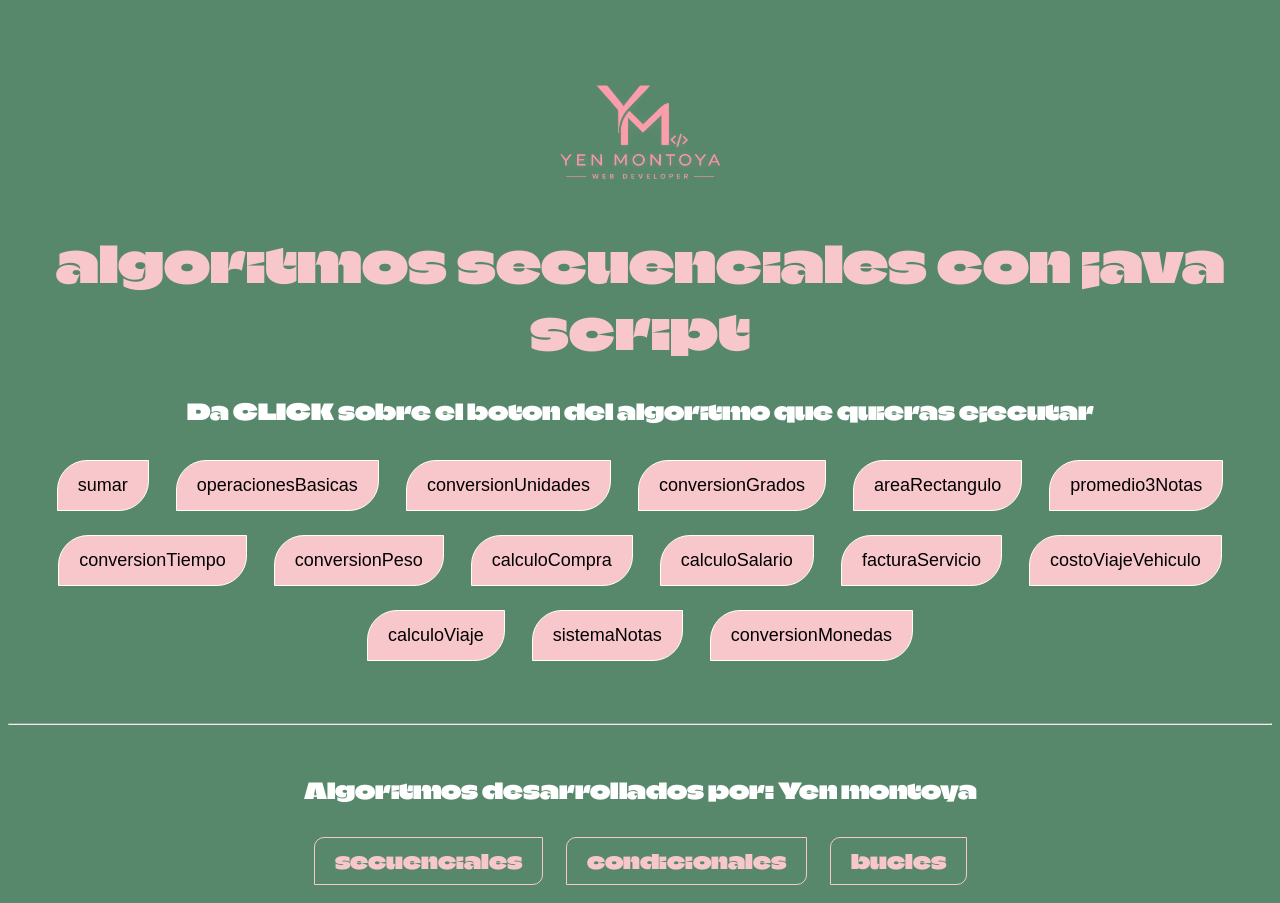
<file: index.html>
<!DOCTYPE html>
<html lang="es">
<head>
    <meta charset="UTF-8">
    <meta name="viewport" content="width=device-width, initial-scale=1.0">
    <title>algoritmos secuenciales</title>
    <link rel="stylesheet" href="styles.css">      

</head>
<body>
    <img src="logo yen.png" alt="logo">
    <h1>algoritmos secuenciales con java script</h1> 
    <p>Da CLICK sobre el boton del algoritmo que quieras ejecutar</p>
    <button  onclick="sumar()">sumar</button>
    <button onclick="operacionesBasicas()">operacionesBasicas</button>
    <button onclick="conversionUnidades()">conversionUnidades</button>
    <button onclick="conversionGrados()">conversionGrados</button>
    <button onclick="areaRectangulo()">areaRectangulo</button>
    <button onclick="promedio3Notas()">promedio3Notas</button>
    <button onclick="conversionTiempo()">conversionTiempo</button>
    <button onclick="conversionPeso()">conversionPeso</button>
    <button onclick="calculoCompra()">calculoCompra</button>
    <button onclick="calculoSalario()">calculoSalario</button>  
    <button onclick="facturaServicio()">facturaServicio</button>  
    <button onclick="costoViajeVehiculo()">costoViajeVehiculo</button> 
    <button onclick="calculoViaje()">calculoViaje</button>
    <button onclick="sistemaNotas()">sistemaNotas</button>
    <button onclick="conversionMonedas()">conversionMonedas</button>

<hr>
<p>Algoritmos desarrollados por: <spam>Yen montoya</spam></p>
<a href="index.html">secuenciales</a>
<a href="condicional.html">condicionales</a>
<a href="bucles.html">bucles</a>

    <script src="main.js"></script>
</body>
</html>
</file>
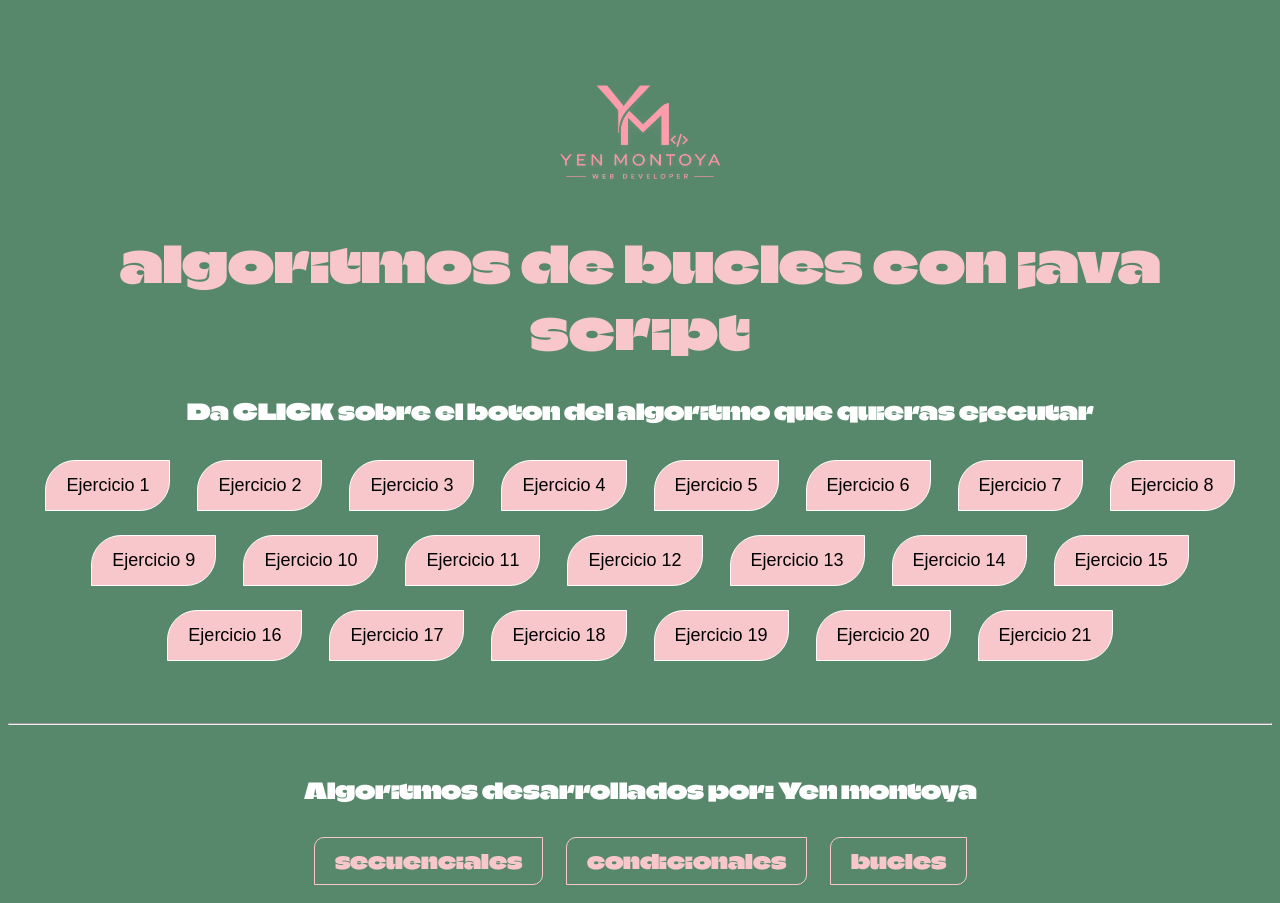
<file: bucles.html>
<!DOCTYPE html>
<html lang="es">
<head>
    <meta charset="UTF-8">
    <meta name="viewport" content="width=device-width, initial-scale=1.0">
    <title>algoritmos secuenciales</title>
    <link rel="stylesheet" href="styles.css">      
</head>
<body>
     <img src="logo yen.png" alt="logo">
    <h1>algoritmos de bucles con java script</h1> 
    <p>Da CLICK sobre el boton del algoritmo que quieras ejecutar</p>
    <button onclick="ej1()">Ejercicio 1</button>
    <button onclick="ej2()">Ejercicio 2</button>
    <button onclick="ej3()">Ejercicio 3</button>
    <button onclick="ej4()">Ejercicio 4</button>
    <button onclick="ej5()">Ejercicio 5</button>
    <button onclick="ej6()">Ejercicio 6</button>
    <button onclick="ej7()">Ejercicio 7</button>
    <button onclick="ej8()">Ejercicio 8</button>
    <button onclick="ej9()">Ejercicio 9</button>
    <button onclick="ej10()">Ejercicio 10</button>
    <button onclick="ej11()">Ejercicio 11</button>
    <button onclick="ej12()">Ejercicio 12</button>
    <button onclick="ej13()">Ejercicio 13</button>
    <button onclick="ej14()">Ejercicio 14</button>
    <button onclick="ej15()">Ejercicio 15</button>
    <button onclick="ej16()">Ejercicio 16</button>
    <button onclick="ej17()">Ejercicio 17</button>
    <button onclick="ej18()">Ejercicio 18</button>
    <button onclick="ej19()">Ejercicio 19</button>
    <button onclick="ej20()">Ejercicio 20</button>
    <button onclick="ej21()">Ejercicio 21</button>
<hr>
<p>Algoritmos desarrollados por: <spam>Yen montoya</spam></p>
<a href="index.html">secuenciales</a>
<a href="condicional.html">condicionales</a>
<a href="bucles.html">bucles</a>

    <script src="bucles.js"></script>




</body>
</html>
</file>
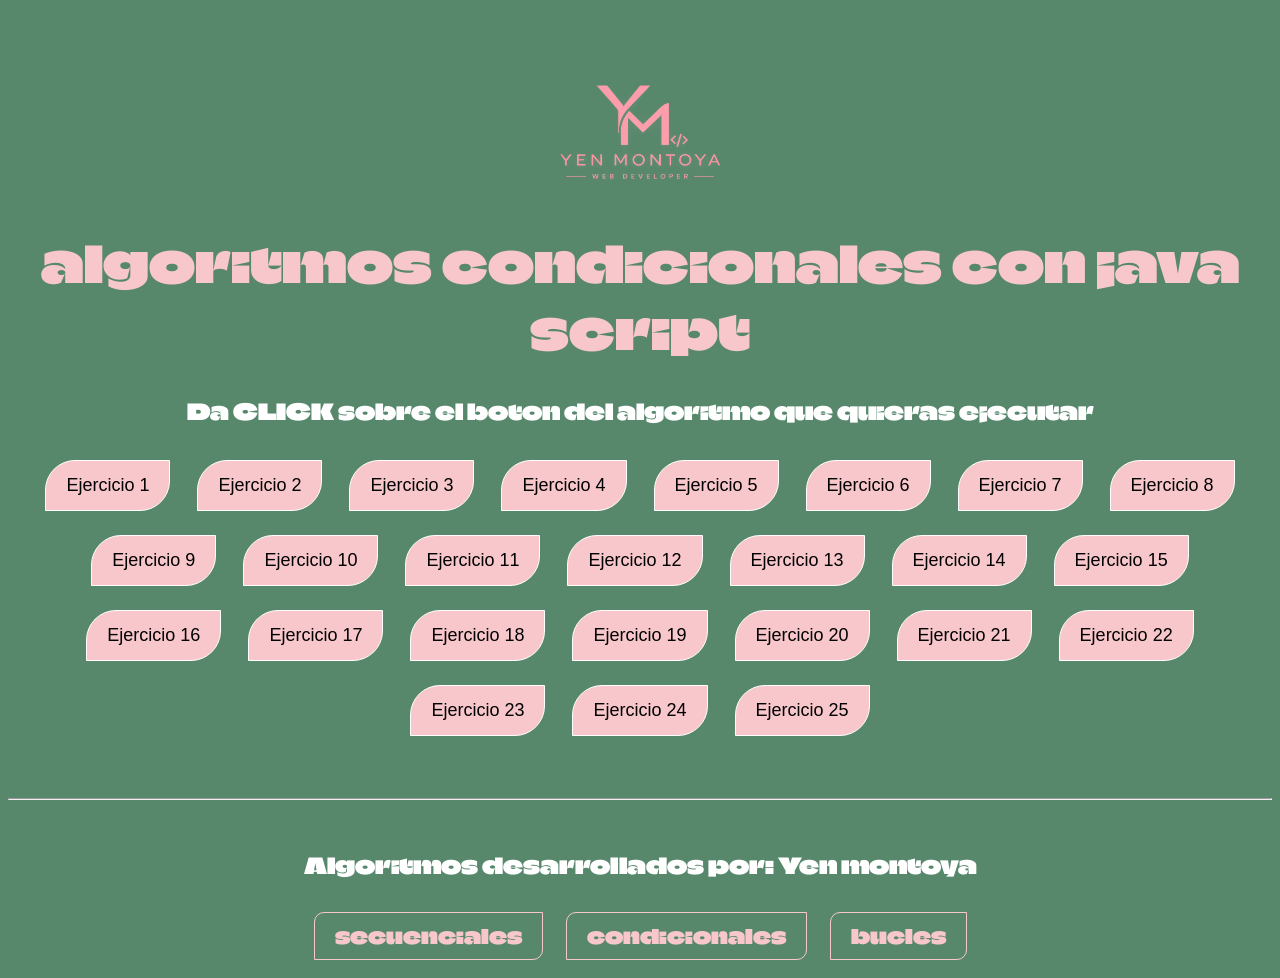
<file: condicional.html>
<!DOCTYPE html>
<html lang="es">
<head>
    <meta charset="UTF-8">
    <meta name="viewport" content="width=device-width, initial-scale=1.0">
    <title>Algoritmos Condicionales</title>
     <link rel="stylesheet" href="styles.css">


</head>
<body>
    <img src="logo yen.png" alt="logo">
    <h1>algoritmos condicionales con java script</h1> 
    <p>Da CLICK sobre el boton del algoritmo que quieras ejecutar</p>
    <button onclick="verificar1()">Ejercicio 1</button>
    <button onclick="verificar2()">Ejercicio 2</button>
    <button onclick="verificar3()">Ejercicio 3</button>
    <button onclick="verificar4()">Ejercicio 4</button>
    <button onclick="verificar5()">Ejercicio 5</button>
    <button onclick="verificar6()">Ejercicio 6</button>
    <button onclick="verificar7()">Ejercicio 7</button>
    <button onclick="verificar8()">Ejercicio 8</button>
    <button onclick="verificar9()">Ejercicio 9</button>
    <button onclick="verificar10()">Ejercicio 10</button>
    <button onclick="verificar11()">Ejercicio 11</button>
    <button onclick="verificar12()">Ejercicio 12</button>
    <button onclick="verificar13()">Ejercicio 13</button>
    <button onclick="verificar14()">Ejercicio 14</button>
    <button onclick="verificar15()">Ejercicio 15</button>
    <button onclick="verificar16()">Ejercicio 16</button>
    <button onclick="verificar17()">Ejercicio 17</button>
    <button onclick="verificar18()">Ejercicio 18</button>
    <button onclick="verificar19()">Ejercicio 19</button>
    <button onclick="verificar20()">Ejercicio 20</button>
    <button onclick="verificar21()">Ejercicio 21</button>
    <button onclick="verificar22()">Ejercicio 22</button>
    <button onclick="verificar23()">Ejercicio 23</button>
    <button onclick="verificar24()">Ejercicio 24</button>
    <button onclick="verificar25()">Ejercicio 25</button>
    <hr>
    <p>Algoritmos desarrollados por: <spam>Yen montoya</spam></p>
    <a href="index.html">secuenciales</a>
    <a href="condicional.html">condicionales</a>
    <a href="bucles.html">bucles</a>

    <script src="condicional.js"></script>
</body>
</html>
</file>
<file: styles.css>
@import url('https://fonts.googleapis.com/css2?family=Climate+Crisis:YEAR@1979&display=swap');

body{
text-align: center;
padding-top: 50px;
background-color: #57886C;
font-family: "Climate Crisis", sans-serif;
}

h1 {
 color: #F8C7CC;
 font-size: 50px;
}

p{
    color: #ffffff;
    font-size: 22px;
}
button{
    padding:14px 20px ;
    margin: 12px;
    background-color: #F8C7CC;
    font-size: 18px;
    border-radius: 20px;
    border-radius: 30px 0 30px;
    border: 1px solid #ffffff;
    cursor:pointer;
    transition: 0.5s
}
button:hover{
    background-color:transparent;
    color:#F8C7CC; 
    border-radius: 0 30px 0 30px;
    transform: scale(0.9);

}

img{
    width: 200px;
}

a{
    text-decoration: none;
    color:#F8C7CC;
    font-size:20px;
    background: transparent;
    border: 1px solid #F8C7CC ;
    display: inline-block;
    padding: 10px 20px;
    margin: 10px;
    border-radius: 10px 0 10px 0;

}

hr{
    margin: 50px 0;
}
</file>
